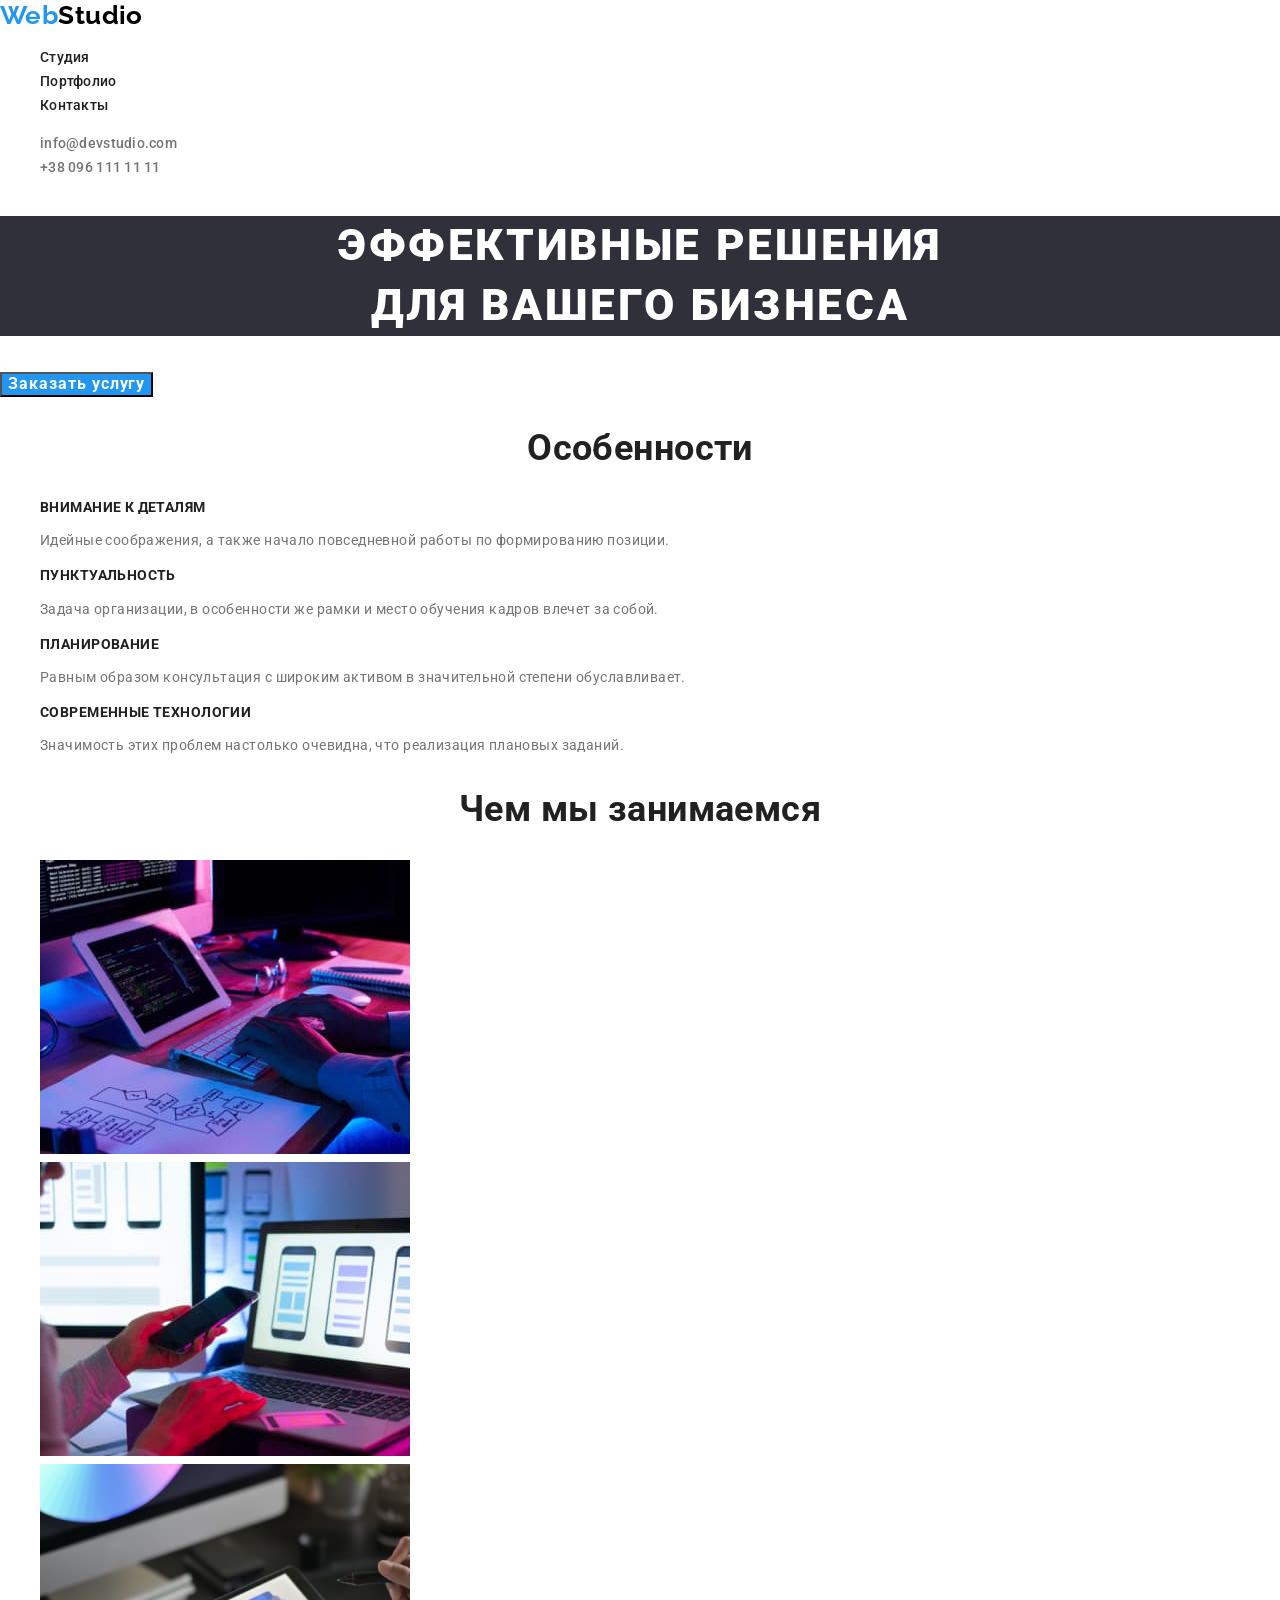
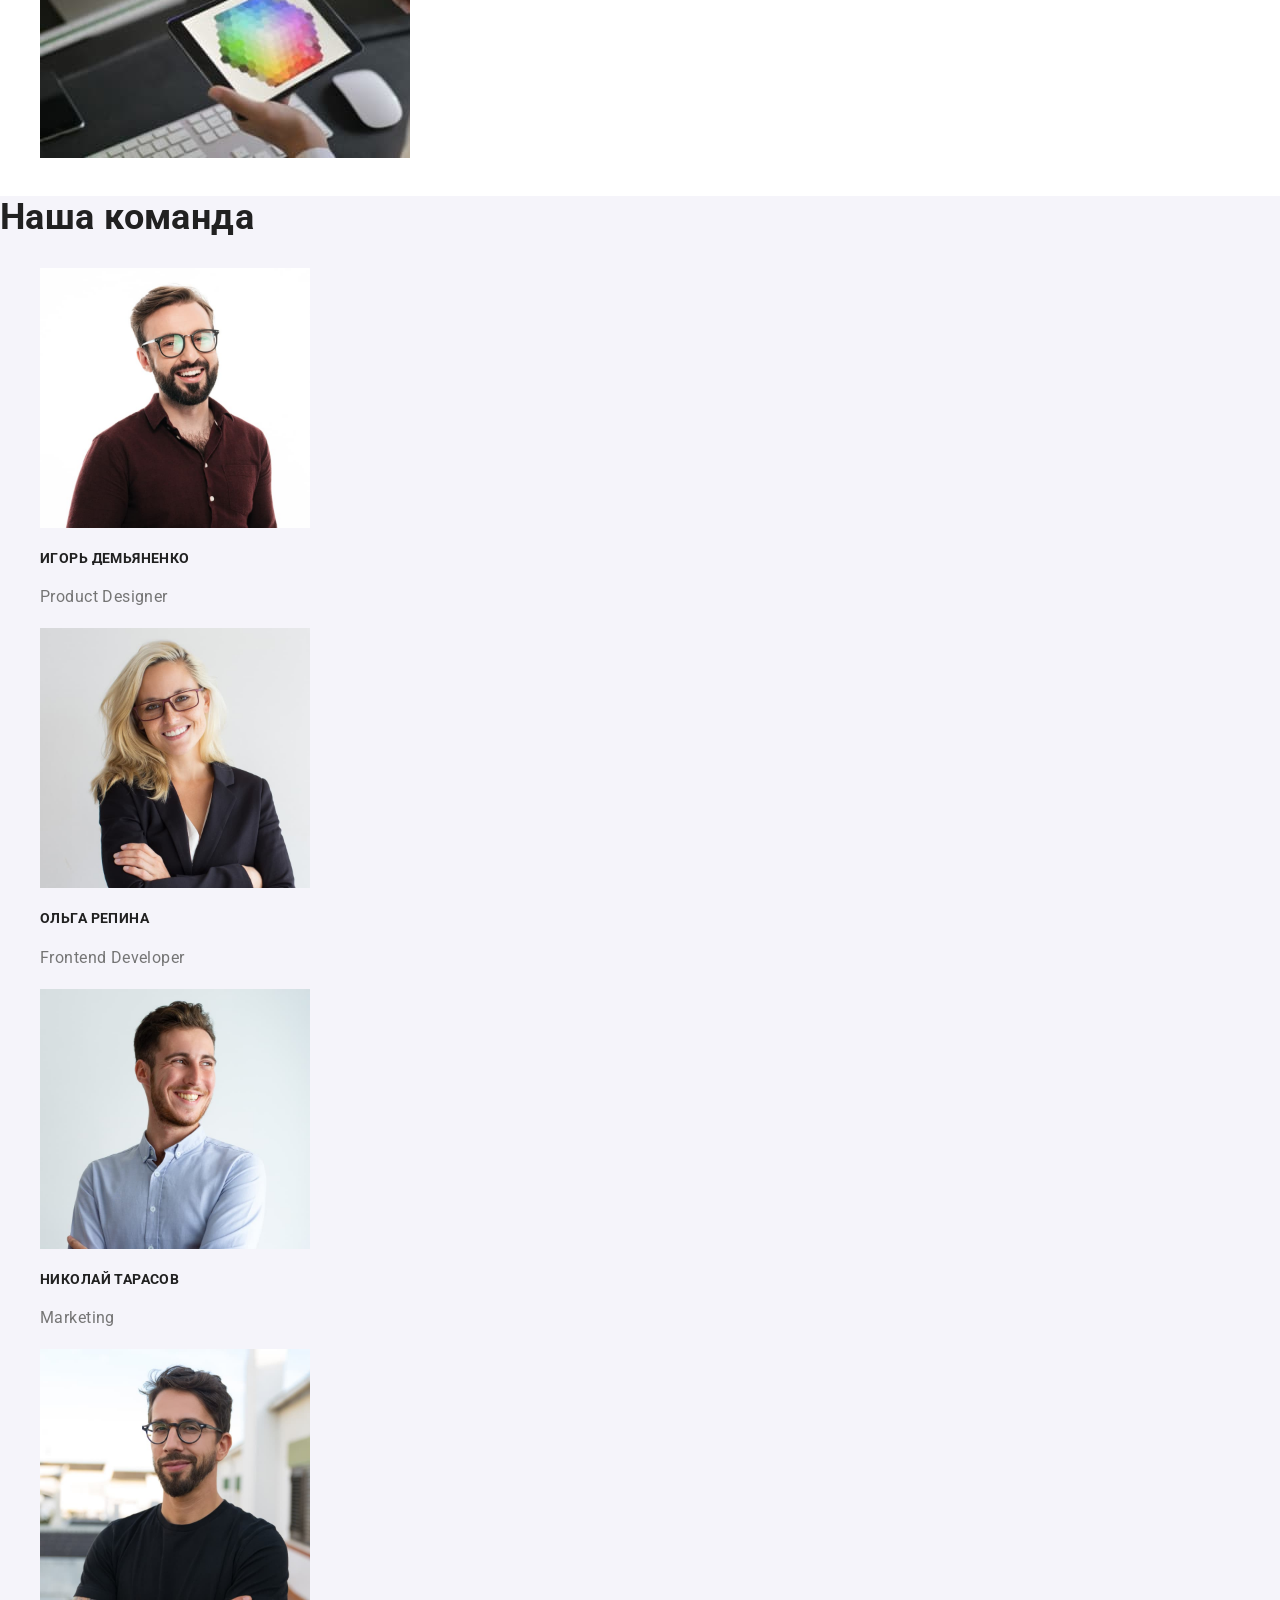
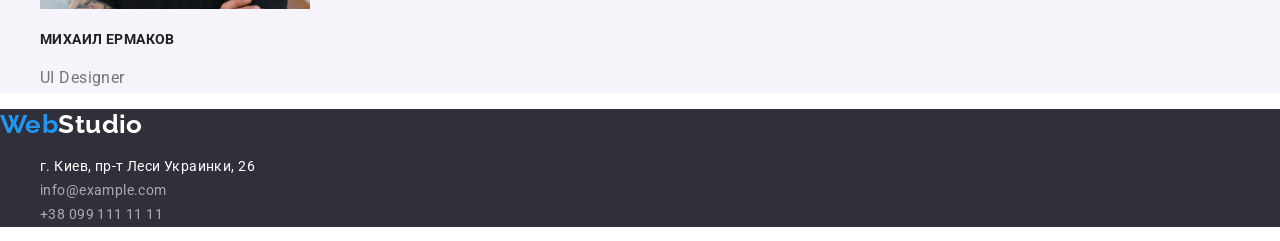
<file: index.html>
<!DOCTYPE html>
    <html lang="ru">
    <head>
    <meta charset="UTF-8">
    <meta http-equiv="X-UA-Compatible" content="IE=edge">
    <meta name="viewport" content="width=device-width, initial-scale=1.0">
    <title>Web Studio</title>
    <link rel="preconnect" href="https://fonts.googleapis.com">
    <link rel="preconnect" href="https://fonts.gstatic.com" crossorigin>
    <link href="https://fonts.googleapis.com/css2?family=Raleway:wght@700&family=Roboto:wght@400;500;700;900&display=swap" rel="stylesheet"> 
    <link rel="stylesheet" href="https://cdnjs.cloudflare.com/ajax/libs/modern-normalize/1.1.0/modern-normalize.min.css">  
    <link rel="stylesheet" href="./css/style.css">
</head>
<body>
     <header class="header">
        <nav class="nav-link">
        <a href="index.html" class="logo" > <span class="logo-word">Web</span>Studio</a>
   
        
            <ul class="list">
                <li class="item"> <a href="index.html" class="link">Студия</a> </li>
                <li class="item"> <a href="portfolio.html" class="link">Портфолио</a></li>
                <li class="item"> <a href="" class="link">Контакты</a></li>
            </ul>         
     
    </nav>
        
            <ul class="contact">
                <li><a href="mailto:info@devstudio.com" class="link">info@devstudio.com</a></li>
                <li><a href="tel:+380961111111" class="link">+38 096 111 11 11</a></li>
            </ul>                                      
     </header>
    <main>

   <section class="hero">
       <h1 class="hero-title">Эффективные решения <br> для вашего бизнеса</h1>
       <button type="button" class="button">Заказать услугу
       </button>
   </section>

   <section>
       <div>
        <h2 class="title-peculiarties">
            Особенности
        </h2>
        <ul class="peculiarties">
            <li class="item">            
             <h3 class="title">Внимание к деталям</h3>
             <p class="text">Идейные соображения, а также начало повседневной работы по формированию позиции.</p>
            </li>
 
           <li class="item">        
          <h3 class="title">Пунктуальность</h3>
          <p class="text">Задача организации, в особенности же рамки и место обучения кадров влечет за собой.</p>
           </li>
 
         <li class="item">        
          <h3 class="title">Планирование</h3>
          <p class="text">
             Равным образом консультация с широким активом в значительной степени обуславливает.
          </p>
         </li>
        
         <li class="item">
          <h3 class="title">Современные технологии</h3>
         <p class="text">
             Значимость этих проблем настолько очевидна, что реализация плановых заданий.
         </p>
         </li>
        </ul>
       </div>
   </section>
   <section>
       <div>
        <h2 class="work-title">Чем мы занимаемся</h2>
        <ul class="work">
         <li class="item">
             <img class="work-img"  src="./imige/img.jpg" width="370" alt="руки на клавиатуре и планшет">
            </li>
            <li class="item">
                <img class="work-img"  src="./imige/img(1).jpg" alt="женская зука на клавиатуре">
            </li>
            <li class="item">
                <img class="work-img" src="./imige/palitra.jpg" alt="в женской руке планшет с палитрой на экране">
            </li>
        </ul> 
       </div>   
   </section>

   <section class="comand">
       <div class="container">
        <h2 class="comand-title">Наша команда</h2>
        <ul class="comand-list">
         <li class="item">
             <img class="comand-img" src="./imige/people(1).jpg" width="270" alt="сотрудник Product Designer">
             <h3 class="title">Игорь Демьяненко</h3>
             <p class="text">Product Designer</p>
         </li>
       
             <li class="item">
                 <img class="comand-img" src="./imige/people(2).jpg" width="270" alt="сотрудник Frontend Developer">
                 <h3 class="title">Ольга Репина</h3>
                 <p class="text">Frontend Developer</p>
             </li>
             
              <li class="item">
                 <img class="comand-img" src="./imige/people(3).jpg" width="270"  alt="сотрудник Marketing">
                  <h3 class="title">Николай Тарасов</h3>
                  <p class="text">Marketing</p>
              </li>
              <li class="item">
                 <img class="comand-img" src="./imige/people(4).jpg" width="270" alt="сотрудник UI Designer">
                 <h3 class="title">Михаил Ермаков</h3>
                 <p class="text">UI Designer</p>
             </li>
        </ul>
       </div>
   </section>
   </main>
   <footer class="footer">
       <div>
           <div class="logo-footer">
            <a href="index.html" class="logo"> <span class="logo-word">Web</span>Studio</a>
           </div>
        <address>
            <ul class="address-list">
                <li class="item">
                    <a href="https://www.google.com/maps/place/%D0%B1%D1%83%D0%BB.+%D0%9B%D0%B5%D1%81%D0%B8+%D0%A3%D0%BA%D1%80%D0%B0%D0%B8%D0%BD%D0%BA%D0%B8,+26,+%D0%9A%D0%B8%D0%B5%D0%B2,+02000/@50.4262118,30.5360923,17.5z/data=!4m5!3m4!1s0x40d4cf0e033ecbe9:0x57a4dffefec77da0!8m2!3d50.4265807!4d30.5383858" target="_blanc" class="link"><span class="address"> г. Киев, пр-т Леси Украинки, 26</span></a>
                </li>
                <li class="item">
                    <a href="mailto:info@example.com" class="link">info@example.com</a>
                </li>
                <li class="item">
                    <a href="tel:+380991111111" class="link">+38 099 111 11 11</a>
                </li>
            </ul>                        
        </address>
       </div>
   </footer>
</body>
</html>
</file>
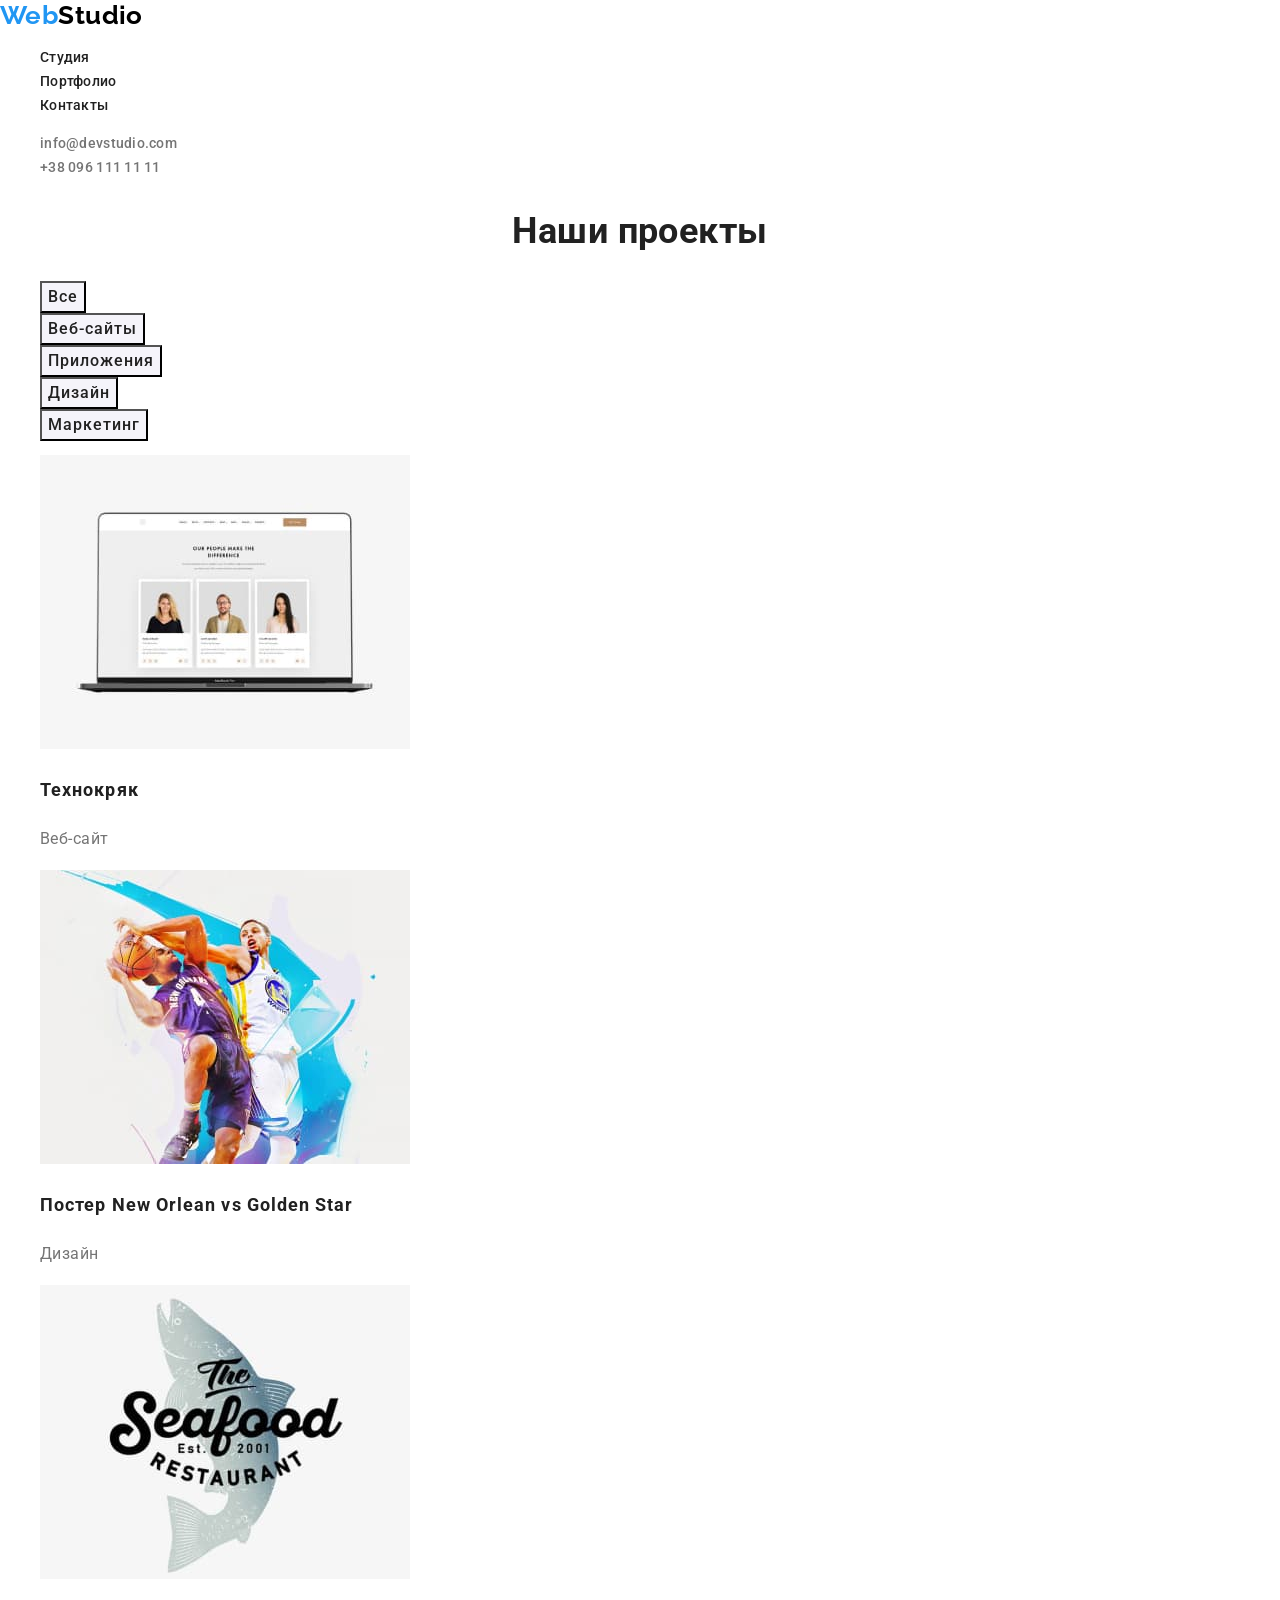
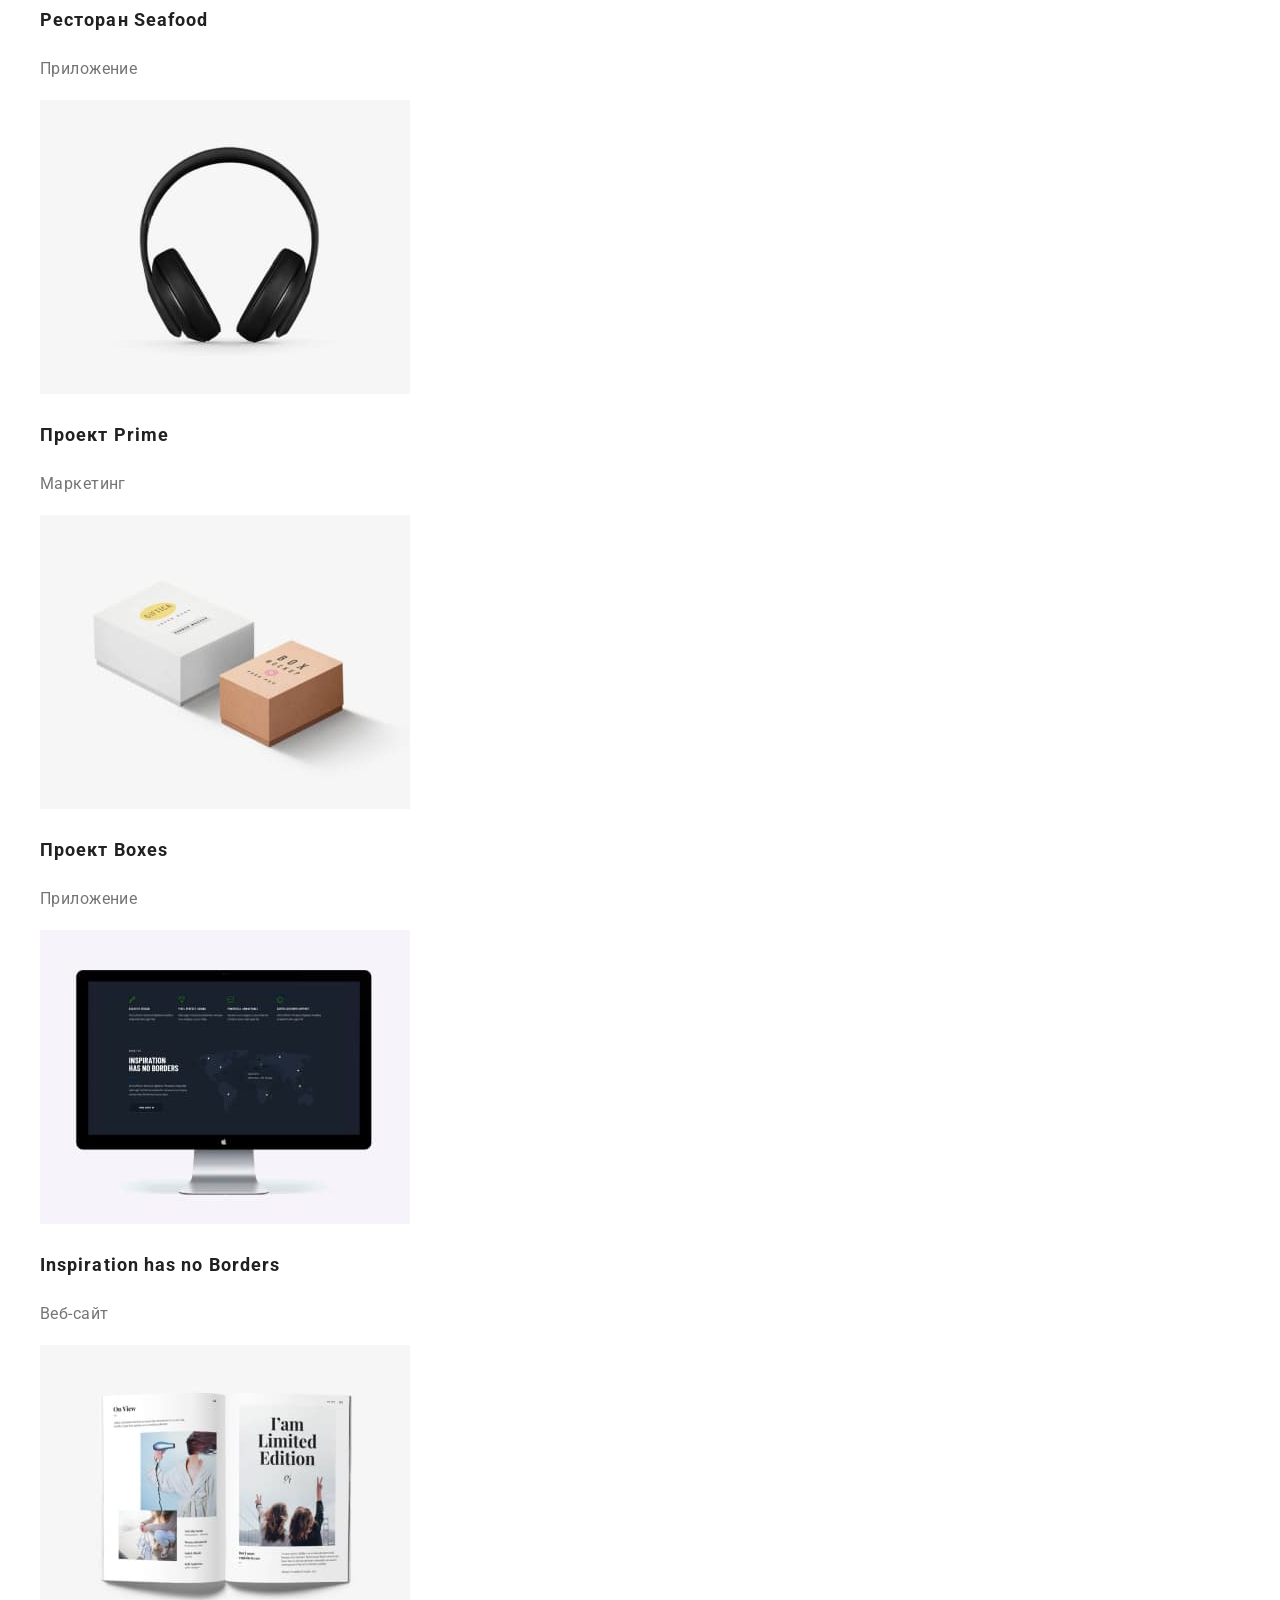
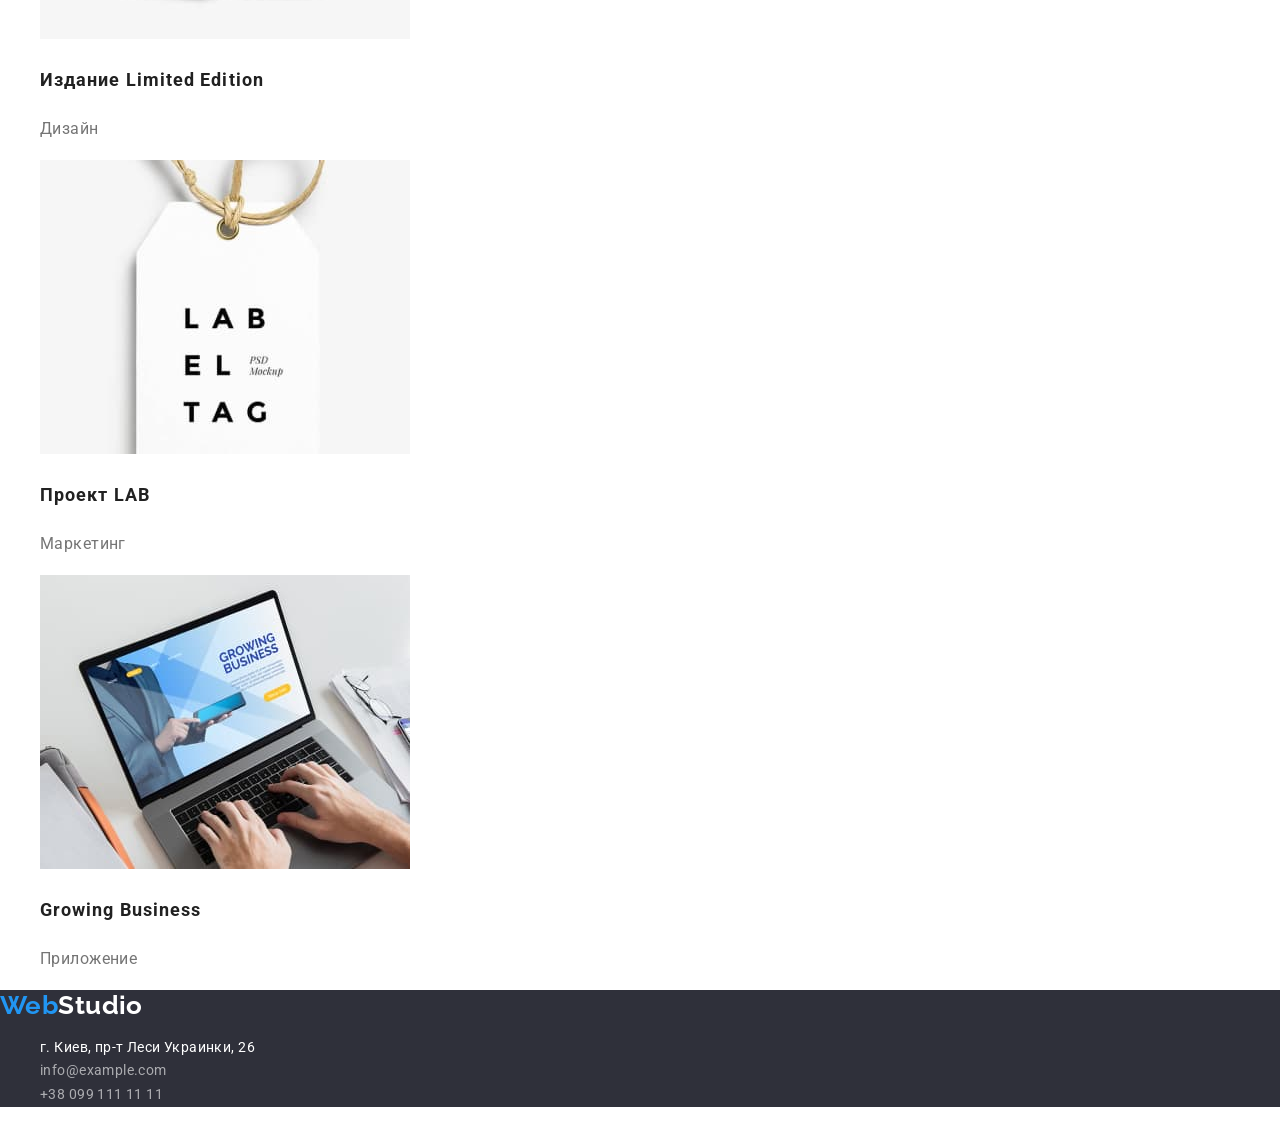
<file: portfolio.html>
<!DOCTYPE html>
<html lang="ru">
<head>
    <meta charset="UTF-8">
    <meta http-equiv="X-UA-Compatible" content="IE=edge">
    <meta name="viewport" content="width=device-width, initial-scale=1.0">
    <title>portfolio</title>
    <link rel="preconnect" href="https://fonts.googleapis.com">
    <link rel="preconnect" href="https://fonts.gstatic.com" crossorigin>
    <link href="https://fonts.googleapis.com/css2?family=Raleway:wght@700&family=Roboto:wght@400;500;700;900&display=swap" rel="stylesheet"> 
    <link rel="stylesheet" href="https://cdnjs.cloudflare.com/ajax/libs/modern-normalize/1.1.0/modern-normalize.min.css">  
    <link rel="stylesheet" href="./css/style.css">
</head>
<body>
    <header class="header-portpholio">
        <nav class="nav-link">
        <a href="index.html" class="logo" > <span class="logo-word">Web</span>Studio</a>
   
        
            <ul class="list">
                <li class="item"> <a href="index.html" class="link">Студия</a> </li>
                <li class="item"> <a href="portfolio.html" class="link">Портфолио</a></li>
                <li class="item"> <a href="" class="link">Контакты</a></li>
            </ul>         
     
    </nav>
        
            <ul class="contact">
                <li><a href="mailto:info@devstudio.com" class="link">info@devstudio.com</a></li>
                <li><a href="tel:+380961111111" class="link">+38 096 111 11 11</a></li>
            </ul>                                      
     </header>
    <main>        
        <section>
            <div>
                <h1 class="portpholio-title"> Наши проекты</h1>
                <ul class="project">
                    <li class="item"><button type="button" class="button">Все</button></li>
                    <li class="item"><button type="button" class="button">Веб-сайты</button></li>
                    <li class="item"><button type="button" class="button">Приложения</button></li>
                    <li class="item"><button type="button" class="button">Дизайн</button></li>
                    <li class="item"><button type="button" class="button">Маркетинг</button></li>
                </ul>
            </div>
            <div>
                <ul class="portpholio">
                    <li class="item">
                        <img  class="portpholio-img" src="./imige/potfolioimg(1).jpg" width="370" alt="профили трёх сотрудников комрании на мониторе">
                        <h2 class="title-item">
                            Технокряк
                        </h2>
                        <p class="text">
                            Веб-сайт
                        </p>
                    </li>
                    <li class="item">
                        <img  class="portpholio-img" src="./imige/potfolioimg(2).jpg" width="370" alt="два баскетболиста с мячом">
                        <h2 class="title-item">
                            Постер New Orlean vs Golden Star
                        </h2>
                        <p  class="text">
                            Дизайн
                        </p>
                    </li>
                    <li class="item"> 
                        <img  class="portpholio-img" src="./imige/potfolioimg(3).jpg" width="370" alt="рыба с надписью на ней The Seafod Restaraunt">
                        <h2 class="title-item">
                            Ресторан Seafood
                        </h2>
                        <p class="text">
                            Приложение
                        </p>
                    </li>
                    <li class="item"> 
                        <img class="portpholio-img" src="./imige/potfolioimg(4).jpg" width="370" alt="наушники"> 
                        <h2  class="title-item">
                            Проект Prime
                        </h2>
                        <p class="text">
                            Маркетинг 
                        </p>
                    </li>
                    <li class="item">
                        <img class="portpholio-img" src="./imige/potfolioimg(5).jpg" width="370" alt="две картонные коробки">
                        <h2 class="title-item">
                            Проект Boxes
                        </h2>
                        <p class="text">
                            Приложение
                        </p>
                    </li>
                    <li class="item">
                        <img class="portpholio-img" src="./imige/potfolioimg(6).jpg" width="370" alt="страница сайта Inspiration has no Borders">
                        <h2  class="title-item">
                            Inspiration has no Borders
                        </h2>
                        <p class="text">
                            Веб-сайт
                        </p>
                    </li>
                    <li class="item">
                        <img class="portpholio-img" src="./imige/potfolioimg(7).jpg" width="370" alt="раскрытая книга">
                        <h2 class="title-item">
                            Издание Limited Edition
                        </h2>
                        <p class="text">
                            Дизайн
                        </p>
                    </li>
                    <li class="item">
                        <img class="portpholio-img" src="./imige/potfolioimg(8).jpg" width="370" alt="бейдж с надписью LAB EL TEB">
                        <h2 class="title-item">
                            Проект LAB
                        </h2>
                        <p class="text">
                            Маркетинг
                        </p>
                    </li>
                    <li class="item">
                        <img class="portpholio-img" src="./imige/potfolioimg(9).jpg" width="370" alt="открытое на net book Приложение Growing Business">
                        <h2 class="title-item">
                            Growing Business
                        </h2 >
                        <p class="text">
                            Приложение
                        </p>
                    </li>
                </ul>
            </div>
        </section>
                    
    </main>
    <footer class="footer">
        <div">
            <div class="logo-footer">
             <a href="index.html" class="logo"> <span class="logo-word">Web</span>Studio</a>
            </div>
         <address>
             <ul class="address-list">
                 <li class="item">
                     <a href="https://www.google.com/maps/place/%D0%B1%D1%83%D0%BB.+%D0%9B%D0%B5%D1%81%D0%B8+%D0%A3%D0%BA%D1%80%D0%B0%D0%B8%D0%BD%D0%BA%D0%B8,+26,+%D0%9A%D0%B8%D0%B5%D0%B2,+02000/@50.4262118,30.5360923,17.5z/data=!4m5!3m4!1s0x40d4cf0e033ecbe9:0x57a4dffefec77da0!8m2!3d50.4265807!4d30.5383858" target="_blanc" class="link"><span class="address"> г. Киев, пр-т Леси Украинки, 26</span></a>
                 </li>
                 <li class="item">
                     <a href="mailto:info@example.com" class="link">info@example.com</a>
                 </li>
                 <li class="item">
                     <a href="tel:+380991111111" class="link">+38 099 111 11 11</a>
                 </li>
             </ul>                        
         </address>
        </div>
    </footer>
</body>
</html>
</file>
<file: css/style.css>
:root{
    --primory-text-color:  #757575;
    --secondary-text-color: #212121;
    --accent-color: #2196F3;
    --ccolor-withe: #ffffff;
    --logo-color: #000000;
}

body{
    background-color: var(--ccolor-withe);
    color: var(--primory-text-color);
    font-family: roboto, sans-serif;
    font-style: normal;
    font-size: 14px;
    line-height: 1.71;
    letter-spacing: 0.03em;
 
}

    ul{ list-style: none;}

    .header-portpholio .logo{
       
    color: var(--logo-color);
    text-decoration: none;
    font-family: 'Raleway';
    font-weight: 700;
    font-size: 26px;
    line-height: 1.19;
}

.header .logo{
      
   color: var(--logo-color);
   text-decoration: none;
   font-family: 'Raleway';
   font-weight: 700;
   font-size: 26px;
   line-height: 1.19;
}

.logo-word{
    color: var(--accent-color);
}
    
.list .link{
    color: var(--secondary-text-color);
    text-decoration: none;
    font-weight: 500;
    font-size: 14px;
    line-height: 1,43;
    letter-spacing: 0.02em;
}

.list .link:hover, .list .link:focus{
    color: var(--accent-color);
}



.contact .link{
    color: var(--primory-text-color);
    text-decoration: none;
    font-weight: 500;
    font-size: 14px;
    line-height: 1,43;
    letter-spacing: 0.02em;
}
.contact .link:hover, .contact .link:focus{
    color: var(--accent-color);
}

.hero-title{
   
    /* времено фон */
    color: var(--ccolor-withe);
    background-color: #2F303A;
    font-weight: 900;
    font-size: 44px;
    line-height: 1.36;
    text-align: center;
    letter-spacing: 0.06em;
    text-transform: uppercase;
}

.button{
    color: var(--ccolor-withe);
    background-color: var(--accent-color);
    font-family: inherit;
    font-weight: 700;
    font-size: 16px;
    line-height: 1,88;
    letter-spacing: 0.06em;
   
}

.title-peculiarties{
   
    color: var(--secondary-text-color);
    font-weight: 700;
    font-size: 36px;
    line-height: 1.17;
    text-align: center;
}



.peculiarties .text{
    font-size: 14px;
    line-height: 1.71;
   
} 

.work-title{
    color: var(--secondary-text-color);
    font-weight: 700;
    font-size: 36px;
    line-height: 1.17;
    text-align: center;
}

.comand-title{
    color: var(--secondary-text-color);
    font-weight: 700;
    font-size: 36px;
    line-height: 1.17;
   
}

.title{
    color: var(--secondary-text-color);
    font-weight: 700;
    font-size: 14px; 
    line-height: 1.17;
    text-transform: uppercase;
    
}

.comand{
    background-color: #F5F4FA;
}

.footer{
    background-color: #2F303A;
}

.footer .logo{ 
    
    color: var(--ccolor-withe);
    text-decoration: none;
    font-family: 'Raleway';
    font-weight: 700;
    font-size: 26px;
    line-height: 1.19;
}



.address{
    color: var(--ccolor-withe);    
}


.address:hover, .address:focus{
    color: var(--accent-color);
}

.address-list .link{ 
    color: rgba(255, 255, 255, 0.6);
    text-decoration: none;
    font-family: 'Roboto';
    font-style: normal;
    font-weight: 400;
    font-size: 14px;
    line-height: 1.71;
    letter-spacing: 0.03em;   
}
.address-list .link:hover, .address-list .link:focus{
    color: var(--accent-color);
}

.portpholio-title{
    color: var(--secondary-text-color);
    font-weight: 700;
    font-size: 36px;
    line-height: 1.17;
    text-align: center;
}


.project .button{
    font-family: inherit;
    color: var(--secondary-text-color);
    background-color: #F5F4FA;
    font-family: inherit;
    font-weight: 500;
    font-size: 16px;
    line-height: 1.62;
    text-align: center;
}
.project .button:hover, .project .button:focus{
    color: var(--ccolor-withe);
    background-color: var(--accent-color);
}   
.title-item{
    color: #212121;
    ont-weight: 700;
    font-size: 18px;
    line-height: 2.0;
    letter-spacing: 0.06em;
}
.text{
    color: #757575;
    font-size: 16px;
    line-height: 1.88;
}
</file>
